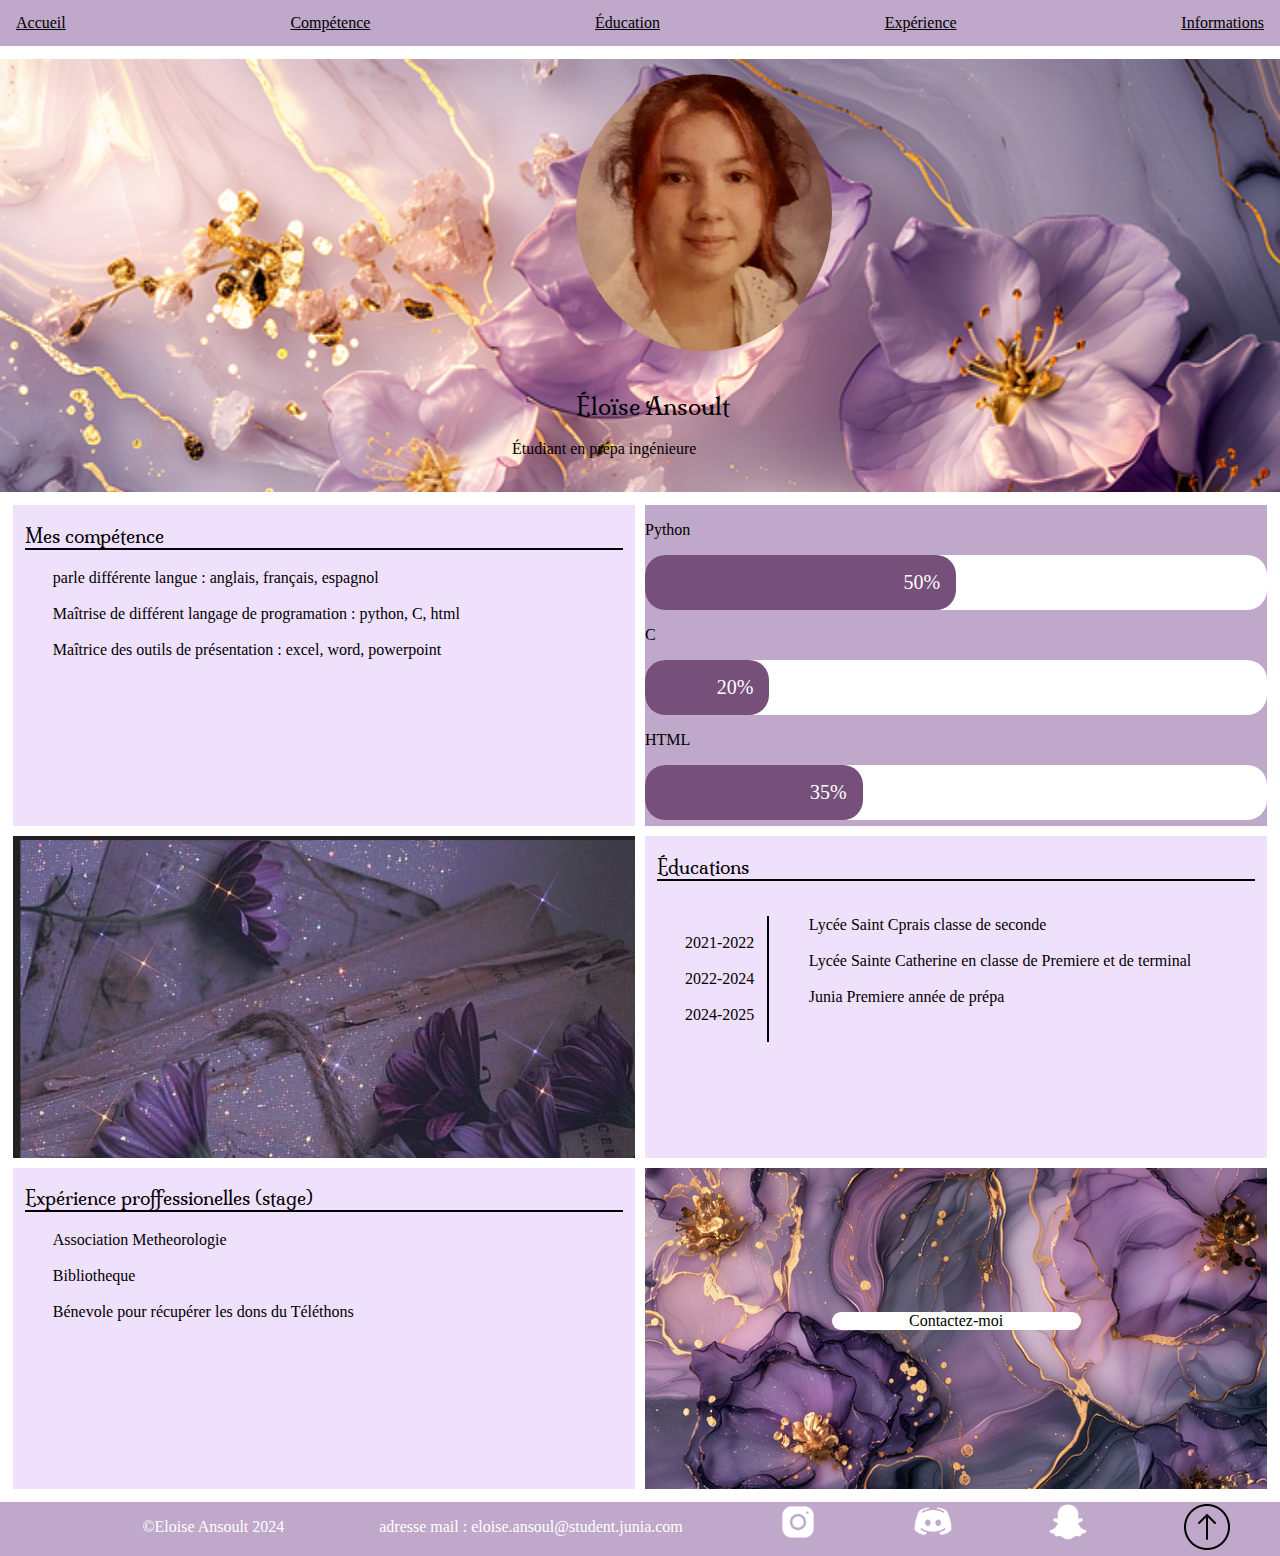
<file: index.html>
<!DOCTYPE html>
<html lang="fr">
<head>
    <link rel="stylesheet" href="./style.css">
    <link rel="stylesheet" href="https://cdnjs.cloudflare.com/ajax/libs/font-awesome/6.7.1/css/all.min.css" integrity="sha512-5Hs3dF2AEPkpNAR7UiOHba+lRSJNeM2ECkwxUIxC1Q/FLycGTbNapWXB4tP889k5T5Ju8fs4b1P5z/iB4nMfSQ==" crossorigin="anonymous" referrerpolicy="no-referrer" />
    <meta charset="UTF-8">
    <meta name="viewport" content="width=device-width, initial-scale=1.0">
    <link rel="preconnect" href="https://fonts.googleapis.com">
    <link rel="preconnect" href="https://fonts.gstatic.com" crossorigin>
    <link href="https://fonts.googleapis.com/css2?family=Milonga&display=swap" rel="stylesheet">
    <link rel="stylesheet" href="./responsive.css">
    <title>Cv</title>
</head>
<body>
    <header>
        <ul id="barre">
            <div class="liste">
                <li><a href="#Accueil">Accueil</a></li>
                <li><a href="#competence">Compétence</a></li>
                <li><a href="#educ">Éducation</a></li>
                <li><a href="#pro">Expérience</a></li>
                <li><a href="#foot">Informations</a> </li>
            </div>
        </ul>
    </header>
    <main>
        <div id="Accueil">
            <img id="photo" src="./Moi.jpg" alt="Moi">
            <h2>Éloïse Ansoult</h2>
            <p id = "profil">Étudiant en prépa ingénieure</p><br>    
        </div>
        <div class="grille">
            <div id="educ">
                <h3> Éducations</h3>
                <div class="ligne">
                    <ul>
                        <li></li><br>
                        <li> 2021-2022 </li><br>
                        <li> 2022-2024 </li><br>
                        <li> 2024-2025 </li><br>
                    </ul>
                    <ul class="bord">
                        <li> Lycée Saint Cprais classe de seconde</li><br>
                        <li> Lycée Sainte Catherine en classe de Premiere et de terminal</li><br>
                        <li>Junia Premiere année de prépa</li><br>
                    </ul>
                </div>
            </div>
            <div id="pro">
                <h3>Expérience proffessionelles (stage)</h3>
                <ul>
                    <li> Association Metheorologie</li><br>
                    <li> Bibliotheque</li><br>
                    <li> Bénevole pour récupérer les dons du Téléthons</li><br>
                </ul>
            </div>
            <div id="competence">
                <h3> Mes compétence</h3>
                <ul>
                    <li> parle différente langue : anglais, français, espagnol</li><br>
                    <li> Maîtrise de différent langage de programation : python, C, html </li><br>
                    <li> Maîtrice des outils de présentation : excel, word, powerpoint</li><br>
                </ul>
            </div>
            <div class="cercle">
                <div class="container">
                    <p>Python</p>
                    <div class="progressbar-wrapper">
                        <div title="downloaded" class="progressbar pyt">50%</div>
                    </div>
                    <p>C</p>
                    <div class="progressbar-wrapper">
                        <div title="downloading" class="progressbar c">20%</div>
                    </div>
                    <p>HTML</p>
                    <div class="progressbar-wrapper">
                        <div title="downloading" class="progressbar htm">35%</div>
                    </div>
                </div>
            </div>
            <div class="rien">
            </div>
            <div class="contact">
                <p id="bip" > Contactez-moi </p>
            </div>

        </div>
    </main>
    <footer> 
        <div id="foot"></div>
        <p> ©Eloise Ansoult 2024 </p>
        <p>adresse mail : eloise.ansoul@student.junia.com</p>
        <a id="insta" href="https://www.instagram.com/colibr33/"target="_blank"><img src="./instagram.png" alt="Instagramme"></a>
        <a id="discord" href="https://discord.com/channels/@c0l1br22"target="_blank"> <img src="./discord.png" alt="Discord"></a>
        <a id="snap" href=""> <img src="./snapchat.png"alt="Snap" target="_blank"></a>
        <a id="fleche" href="#"><img src="./flèche-vers-le-haut.png" alt="fleche"></a>
    </footer>
</body>
</html>
</file>
<file: style.css>
#barre{
    list-style-type: none;
    margin: 0;
    padding: 0;
    overflow: hidden;
    background-color:#bfa8c9;
    
}
.liste{
    display: flex;
    justify-content: space-between;
    text-align: center;
    padding: 14px 16px;
    
}
a{
    color: black;
}
body{
    margin: 0%;
}

#Accueil{
    background-image: url(./flowers.png);
    background-size: cover;
    position: relative;
}
#photo{ 
    position: relative;
    left: 45%;
    top: 15%;
    width: 20%;
    clip-path:ellipse(50% 45%);
    
}
h2{
    position: relative;
    left: 45%;
    font-family: "Milonga", serif;
    font-weight: 400;
    font-style: normal;
}
#profil{
    position: relative;
    left: 40%;
}
ul{
    list-style: none;
}

main{
    background-color: white;
    background-attachment: fixed;
    margin-top: 1%;
}
.grille{
    max-width: 100%;
    margin: 1%;
    display: grid;
    grid-template-columns: repeat(2, 1fr);
    grid-template-rows: repeat(3, 2fr);
    gap: 10px;
    grid-auto-rows: minmax(100%, auto);
}
h3{
    margin-left: 2%;
    margin-right: 2%;
    font-family: "Milonga", serif;
    font-weight: 400;
    font-style: normal;
    border-bottom: 2px solid black;
}
#educ{
    background-color: rgb(239, 224, 252);
    background-attachment: fixed;
    grid-column: 2;
    grid-row: 2;
    animation-duration: 3s;
    animation-name: slidein;
}
.ligne{
    display: flex;
}
.bord{
    margin-left: 2%;
    border-left: 2px solid black;
}

#competence{
    background-color: rgb(239, 224, 252);
    background-attachment: fixed;
    grid-column: 1;
    grid-row: 1;
    animation-duration: 3s;
    animation-name: slidein;
    
}
#pro{
    background-color: rgb(239, 224, 252);
    background-attachment: fixed;
    grid-column: 1;
    grid-row: 3;
    animation-duration: 3s;
    animation-name: slidein;
}

footer{
    background-color:#bfa8c9;
    background-attachment: fixed;
    color: white;
    display: flex;
    justify-content: space-around;
}
.cercle{
    background-color:#bfa8c9;
    background-attachment: fixed;
    background-size: cover;
    grid-column: 2;
    grid-row: 1;
}

.rien{
    background-image: url(./lettre.png);
    background-size: cover;
    grid-column: 1;
    grid-row: 2;
}

.contact{
    background-image: url(./marbre.png);
    background-size: cover;
    grid-column: 2;
    grid-row: 3;

}

:root {
    --success: #76507b;
    --progress: #76507b;
}
  
html {
    box-sizing: border-box;
}
*, *:before, *:after {
    box-sizing: inherit;
}
  
h1 {
    text-transform: uppercase;
    letter-spacing: 1.1px;
}
  
  .container {
    max-width: 720px;
    margin: 1% auto;
    width: 100%;
  }
  
  .text-center { text-align:center; }
  
  .progressbar-wrapper {
    background-color: #ffffff;
    color: white;
    border-radius: 20px;
    width: 100%;
  }
  
  .progressbar {
    background-color: var(--progress);
    color: white;
    padding: 1rem;
    text-align: right;
    font-size: 20px;
    border-radius: 20px;
  }
  
  .progressbar[title="downloading"] {
    background-color: var(--progress);
  }
  
  .progressbar[title="downloaded"] {
    background-color: var(--success);
    
  }
    
  .pyt {
    width: 50%;
  }
  
  .htm {
    width: 35%;
  }

  .c{
    width: 20%;
  }

#bip{
    background-color: white;
    border-radius: 20px;
    width: 40%;
    text-align: center;
    position:relative;
    top: 40%;
    left: 30%;
    transition: all 2000ms
}

#bip:hover{
    background-color: #ce9fb4;
    color : #322337;
}

@keyframes slidein {
    from {
      margin-left: 100%;
      width: 300%;
    }
  
    to {
      margin-left: 0%;
      width: 100%;
    }
  }
</file>
<file: responsive.css>
@media screen and (max-width:425px){
    .grille{
        grid-template-columns: repeat(1, 1fr);
        grid-template-rows: repeat(6, 2fr);
        gap: 10px;
        grid-auto-rows: minmax(100%, auto);
    }
    #educ{
        grid-column: 1;
        grid-row: 3;
    }
    #competence{
        grid-column: 1;
        grid-row: 1;
    }
    #pro{
        grid-column: 1;
        grid-row: 5;
    }
    .cercle{
        grid-column: 1;
        grid-row: 2;
    }
    
    .rien{
        grid-column: 1;
        grid-row: 4;
    }
    
    .contact{
        grid-column: 1;
        grid-row: 6;
    
    }
}
</file>
